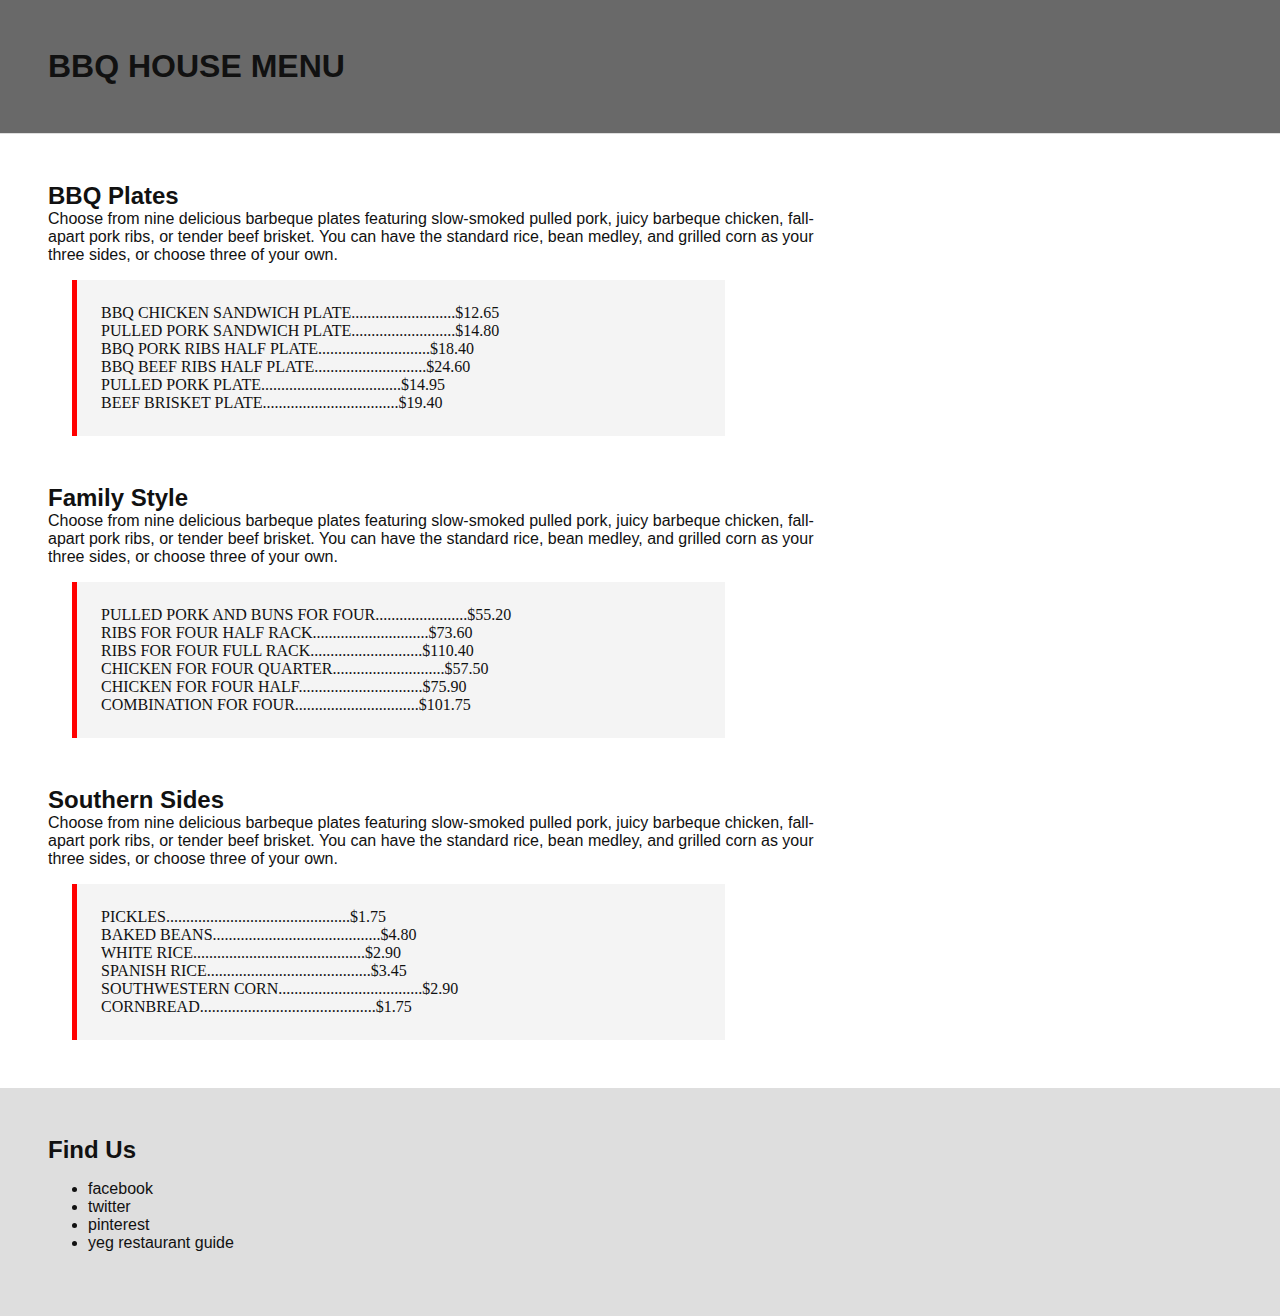
<file: ex-css-selectors/index.html>
<!DOCTYPE html>
<html lang="en-us">

<head>
    <meta charset="UTF-8">
    <title>BBQ HOUSE MENU</title>
    <link rel="stylesheet" href="css/styles.css">
</head>

<body>
    <header>
        <h1>BBQ HOUSE MENU</h1>
    </header>
    <main>
        <section>
            <h2>BBQ Plates</h2>
            <p>Choose from nine delicious barbeque plates featuring slow-smoked pulled pork, juicy barbeque chicken, fall-apart pork ribs, or tender beef brisket. You can have the standard rice, bean medley, and grilled corn as your three sides, or choose three of your own.</p>
            <ul class="menu-items">
                <li>BBQ CHICKEN SANDWICH PLATE..........................$12.65</li>
                <li>PULLED PORK SANDWICH PLATE..........................$14.80</li>
                <li>BBQ PORK RIBS HALF PLATE............................$18.40</li>
                <li>BBQ BEEF RIBS HALF PLATE............................$24.60</li>
                <li>PULLED PORK PLATE...................................$14.95</li>
                <li>BEEF BRISKET PLATE..................................$19.40</li>
            </ul>
        </section>
        <section>
            <h2>Family Style</h2>
            <p>Choose from nine delicious barbeque plates featuring slow-smoked pulled pork, juicy barbeque chicken, fall-apart pork ribs, or tender beef brisket. You can have the standard rice, bean medley, and grilled corn as your three sides, or choose three of your own.</p>
            <ul class="menu-items">
                <li>PULLED PORK AND BUNS FOR FOUR.......................$55.20</li>
                <li>RIBS FOR FOUR HALF RACK.............................$73.60</li>
                <li>RIBS FOR FOUR FULL RACK............................$110.40</li>
                <li>CHICKEN FOR FOUR QUARTER............................$57.50</li>
                <li>CHICKEN FOR FOUR HALF...............................$75.90</li>
                <li>COMBINATION FOR FOUR...............................$101.75</li>
            </ul>
        </section>
        <section>
            <h2>Southern Sides</h2>
            <p>Choose from nine delicious barbeque plates featuring slow-smoked pulled pork, juicy barbeque chicken, fall-apart pork ribs, or tender beef brisket. You can have the standard rice, bean medley, and grilled corn as your three sides, or choose three of your own.</p>
            <ul class="menu-items">
                <li>PICKLES..............................................$1.75</li>
                <li>BAKED BEANS..........................................$4.80</li>
                <li>WHITE RICE...........................................$2.90</li>
                <li>SPANISH RICE.........................................$3.45</li>
                <li>SOUTHWESTERN CORN....................................$2.90</li>
                <li>CORNBREAD............................................$1.75</li>
            </ul>
        </section>
    </main>
    <footer>
        <h2>Find Us</h2>
        <ul>
            <li>facebook</li>
            <li>twitter</li>
            <li>pinterest</li>
            <li>yeg restaurant guide</li>
        </ul>
    </footer>
</body>

</html>
</file>
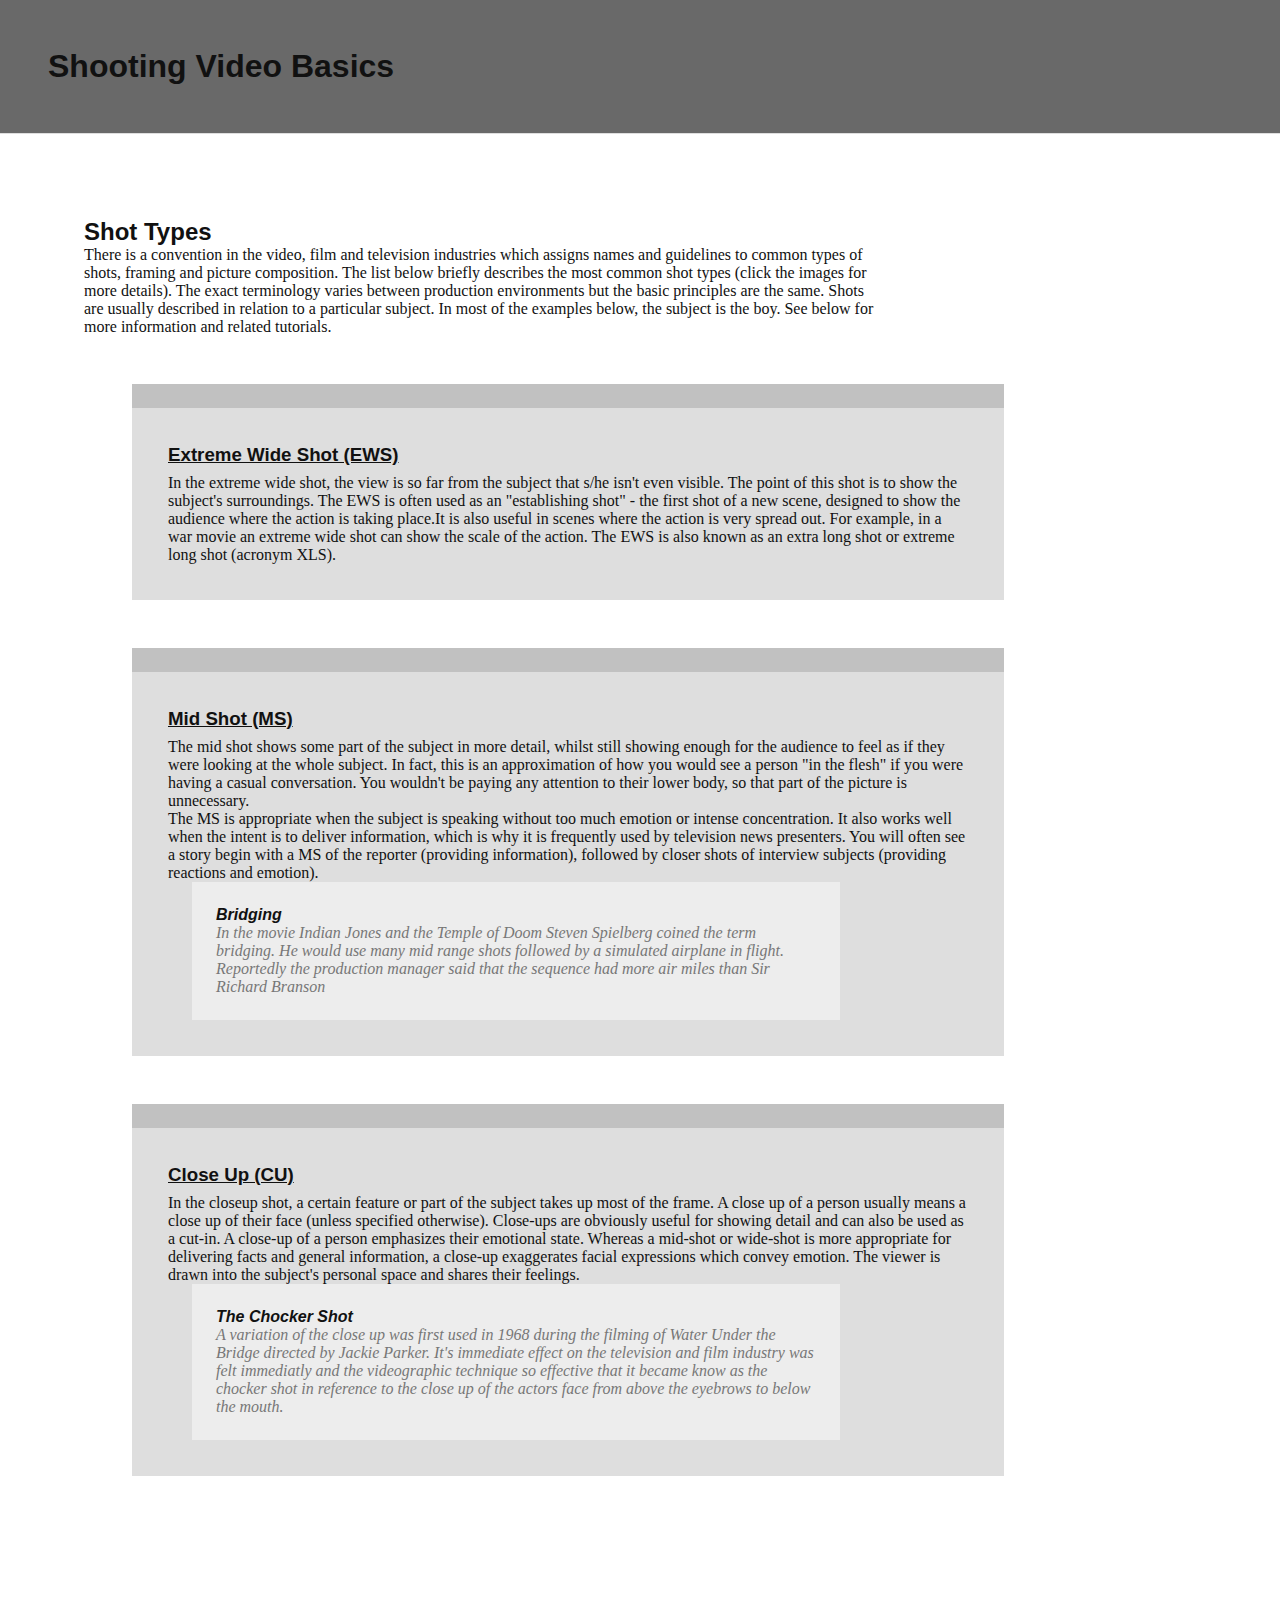
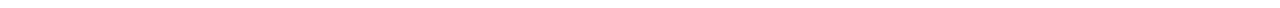
<file: ex-css-selectors2/index.html>
<!doctype html>
<html lang="en-us">

<head>
    <meta charset="UTF-8">
    <title>CSS Selectors 2 Exercise</title>
    <link rel="stylesheet" href="css/styles.css">
</head>

<body>
    <header>
        <h1>Shooting Video Basics</h1>
    </header>
    <main>
        <section>
            <h2>Shot Types</h2>
            <p>
                There is a convention in the video, film and television industries which assigns names and guidelines to common types of shots, framing and picture composition. The list below briefly describes the most common shot types (click the images for more details). The exact terminology varies between production environments but the basic principles are the same. Shots are usually described in relation to a particular subject. In most of the examples below, the subject is the boy. See below for more information and related tutorials.
            </p>
            <section class="shot-type">
                <h3>Extreme Wide Shot (EWS)</h3>
                <p>
                    In the extreme wide shot, the view is so far from the subject that s/he isn't even visible. The point of this shot is to show the subject's surroundings. The EWS is often used as an "establishing shot" - the first shot of a new scene, designed to show the audience where the action is taking place.It is also useful in scenes where the action is very spread out. For example, in a war movie an extreme wide shot can show the scale of the action. The EWS is also known as an extra long shot or extreme long shot (acronym XLS).
                </p>
            </section>
            <section class="shot-type">
                <h3>Mid Shot (MS)</h3>
                <p>
                    The mid shot shows some part of the subject in more detail, whilst still showing enough for the audience to feel as if they were looking at the whole subject. In fact, this is an approximation of how you would see a person "in the flesh" if you were having a casual conversation. You wouldn't be paying any attention to their lower body, so that part of the picture is unnecessary.
                </p>
                <p>
                    The MS is appropriate when the subject is speaking without too much emotion or intense concentration. It also works well when the intent is to deliver information, which is why it is frequently used by television news presenters. You will often see a story begin with a MS of the reporter (providing information), followed by closer shots of interview subjects (providing reactions and emotion).
                </p>
                <aside>
                    <h4>Bridging</h4>
                    <p>In the movie Indian Jones and the Temple of Doom Steven Spielberg coined the term bridging. He would use many mid range shots followed by a simulated airplane in flight. Reportedly the production manager said that the sequence had more air miles than Sir Richard Branson</p>
                </aside>
            </section>
            <section class="shot-type">
                <h3>Close Up (CU)</h3>
                <p>In the closeup shot, a certain feature or part of the subject takes up most of the frame. A close up of a person usually means a close up of their face (unless specified otherwise). Close-ups are obviously useful for showing detail and can also be used as a cut-in. A close-up of a person emphasizes their emotional state. Whereas a mid-shot or wide-shot is more appropriate for delivering facts and general information, a close-up exaggerates facial expressions which convey emotion. The viewer is drawn into the subject's personal space and shares their feelings.
                </p>
                <aside>
                    <h4>The Chocker Shot</h4>
                    <p>
                        A variation of the close up was first used in 1968 during the filming of Water Under the Bridge directed by Jackie Parker. It's immediate effect on the television and film industry was felt immediatly and the videographic technique so effective that it became know as the chocker shot in reference to the close up of the actors face from above the eyebrows to below the mouth.
                    </p>
                </aside>
            </section>
        </section>
    </main>
</body>

</html>
</file>
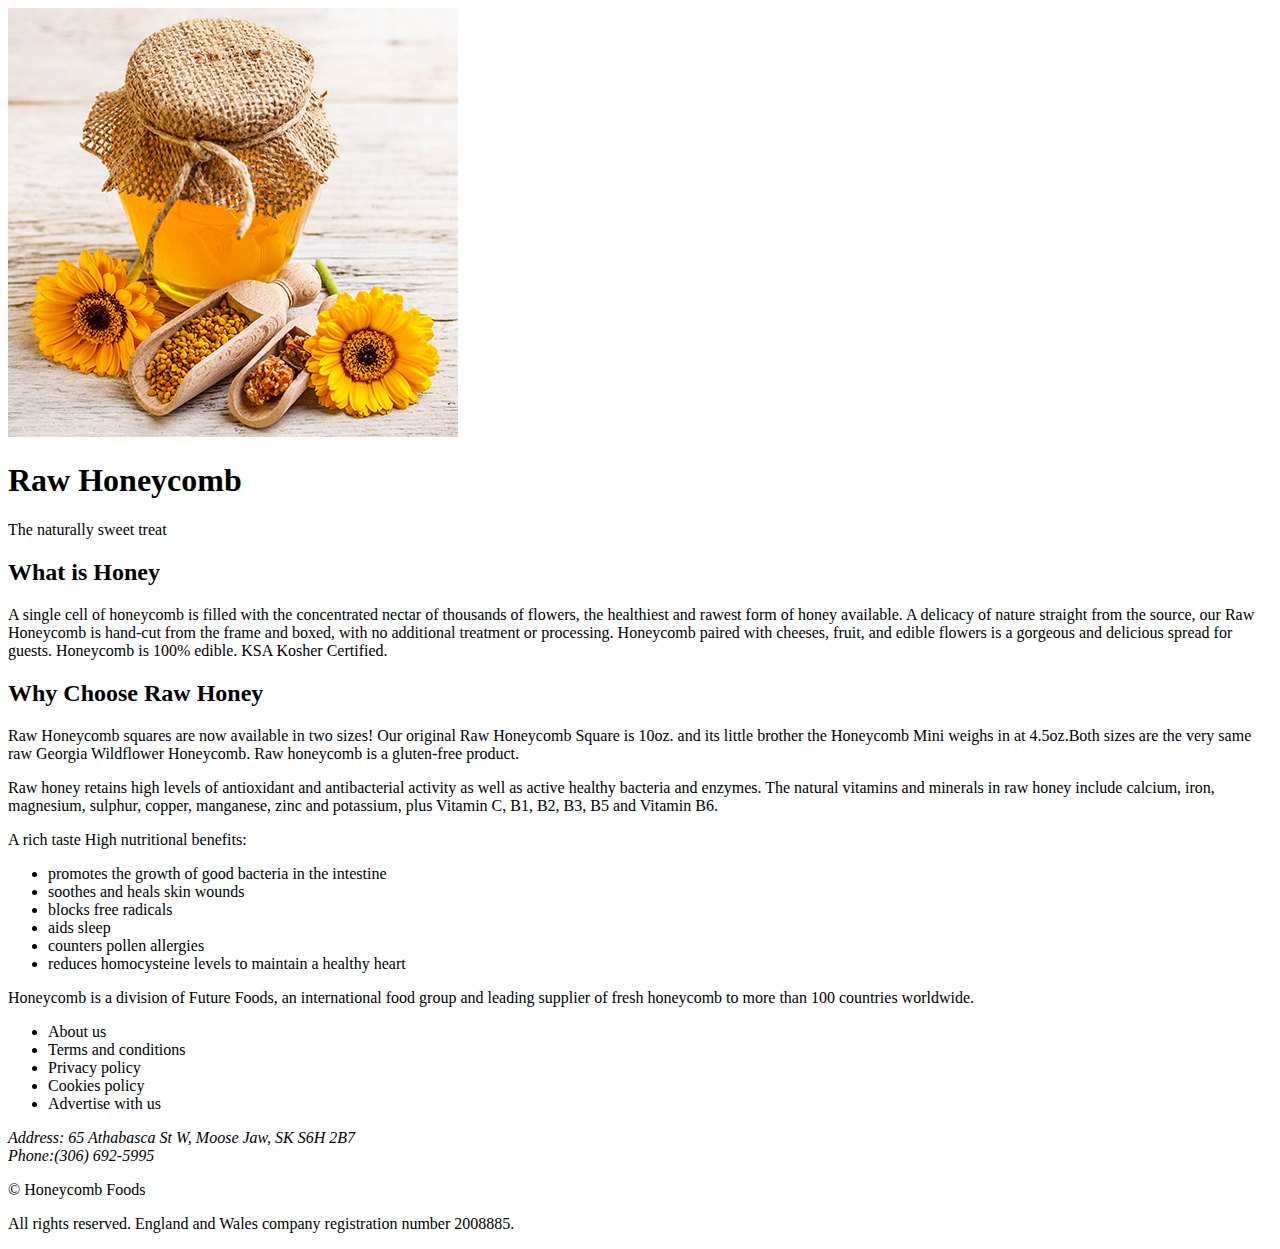
<file: ex-document-structure/index.html>
<!DOCTYPE html>
<html lang="en">
<head>
    <meta charset="UTF-8">
    <meta name="viewport" content="width=device-width, initial-scale=1.0">
    <title>Document</title>
</head>
<body>
    <header>
        <img src="img/image.jpg" alt="Raw Honeycomb Logo">
        <h1>Raw Honeycomb</h1>
        <p>The naturally sweet treat</p>
    </header>

    <main>
        <h2>What is Honey</h2>
        <p>A single cell of honeycomb is filled with the concentrated nectar of thousands of flowers, the healthiest and rawest form of honey available. A delicacy of nature straight from the source, our Raw Honeycomb is hand-cut from the frame and boxed, with no additional treatment or processing. Honeycomb paired with cheeses, fruit, and edible flowers is a gorgeous and delicious spread for guests. Honeycomb is 100% edible. KSA Kosher Certified.</p>
        
        <H2>Why Choose Raw Honey</H2>
        <p>Raw Honeycomb squares are now available in two sizes! Our original Raw Honeycomb Square is 10oz. and its little brother the Honeycomb Mini weighs in at 4.5oz.Both sizes are the very same raw Georgia Wildflower Honeycomb. Raw honeycomb is a gluten-free product.</p>
        
        <p>Raw honey retains high levels of antioxidant and antibacterial activity as well as active healthy bacteria and enzymes. The natural vitamins and minerals in raw honey include calcium, iron, magnesium, sulphur, copper, manganese, zinc and potassium, plus Vitamin C, B1, B2, B3, B5 and Vitamin B6.</p>

        <p>A rich taste High nutritional benefits:</p>
        <ul>
            <li>promotes the growth of good bacteria in the intestine</li>
            <li>soothes and heals skin wounds</li>
            <li>blocks free radicals</li>
            <li>aids sleep</li>
            <li>counters pollen allergies</li>
            <li>reduces homocysteine levels to maintain a healthy heart</li>
        </ul>

        <p>Honeycomb is a division of Future Foods, an international food group and leading supplier of fresh honeycomb to more than 100 countries worldwide.</p>
        <ul>
            <li>About us</li>
            <li>Terms and conditions</li>
            <li>Privacy policy</li>
            <li>Cookies policy</li>
            <li>Advertise with us</li>
        </ul>
    </main>

    <footer>
        <address>
            Address: 65 Athabasca St W, Moose Jaw, SK S6H 2B7 <br>
            Phone:(306) 692-5995
        </address>
        <p>© Honeycomb Foods</p>
        <p>All rights reserved. England and Wales company registration number 2008885.</p>
    </footer>
</body>
</html>
</file>
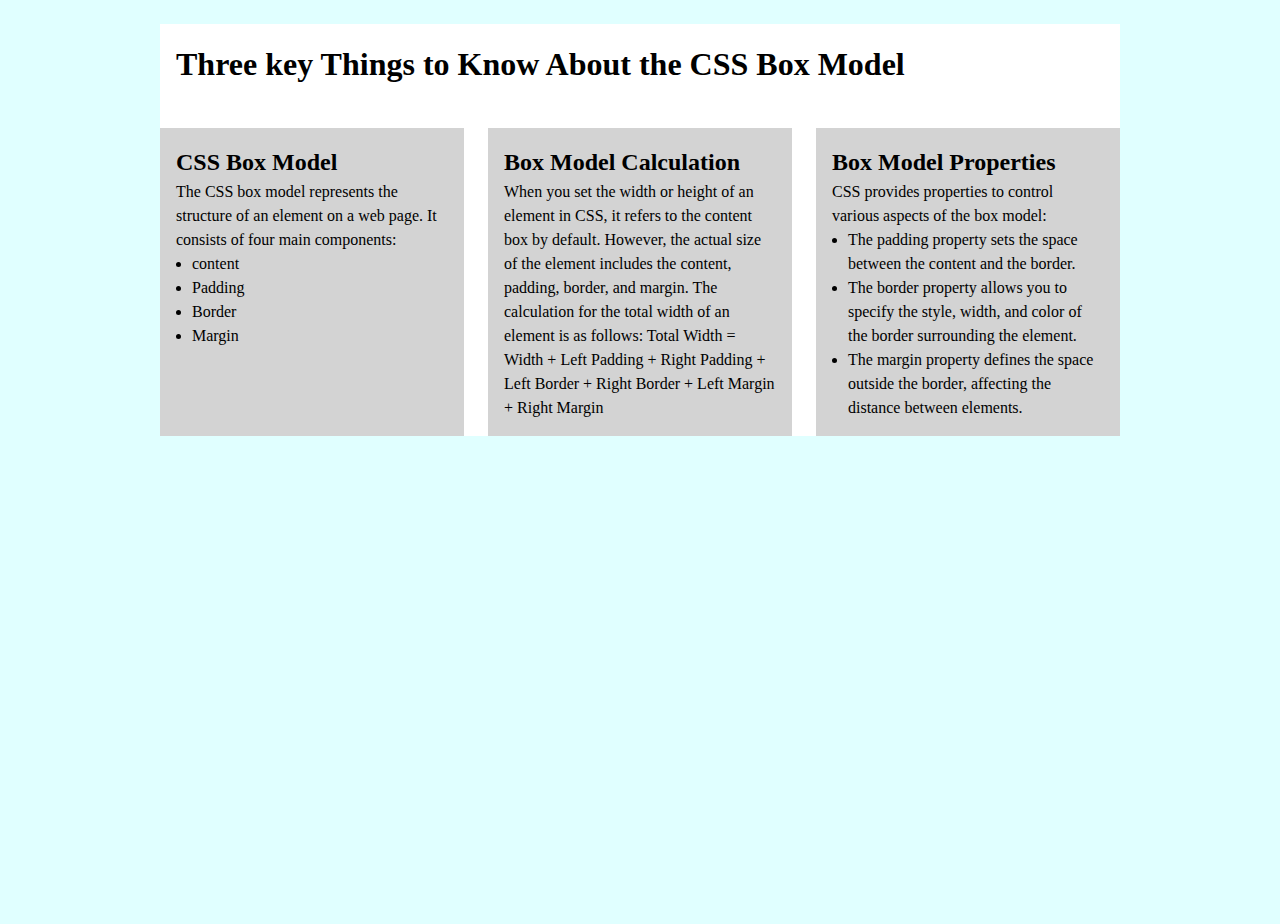
<file: ex-flexbox-2/index.html>
<!DOCTYPE html>
<html lang="en">
<head>
    <meta charset="UTF-8">
    <meta name="viewport" content="width=device-width, initial-scale=1.0">
    <title>CSS Box Model</title>
    <link rel="stylesheet" href="css/reset.css">
    <link rel="stylesheet" href="css/styles.css">
</head>
<body>
    <div class="container">
        <header>
            <h1>Three key Things to Know About the CSS Box Model</h1>
        </header>
        <main>
            <div class="flex-container">
                <section>
                    <h2>CSS Box Model</h2>
                    <p>The CSS box model represents the structure of an element on a web page. It consists of four main components:</p>
                    <ul>
                        <li>content</li>
                        <li>Padding</li>
                        <li>Border</li>
                        <li>Margin</li>
                    </ul>
                </section>
                <section>
                    <h2>Box Model Calculation</h2>
                    <p> When you set the width or height of an element in CSS, it refers to the content box by default. However, the actual size of the element includes the content, padding, border, and margin. The calculation for the total width of an element is as follows:
                        Total Width = Width + Left Padding + Right Padding + Left Border + Right Border + Left Margin + Right Margin</p>
                </section>
                <section>
                    <h2>Box Model Properties</h2>
                    <p>CSS provides properties to control various aspects of the box model:</p>
                    <ul>
                        <li>The padding property sets the space between the content and the border.</li>
                        <li>The border property allows you to specify the style, width, and color of the border surrounding the element.</li>
                        <li>The margin property defines the space outside the border, affecting the distance between elements.</li>
                    </ul>
                </section>
            </div>
        </main>
    </div>
</body>
</html>
</file>
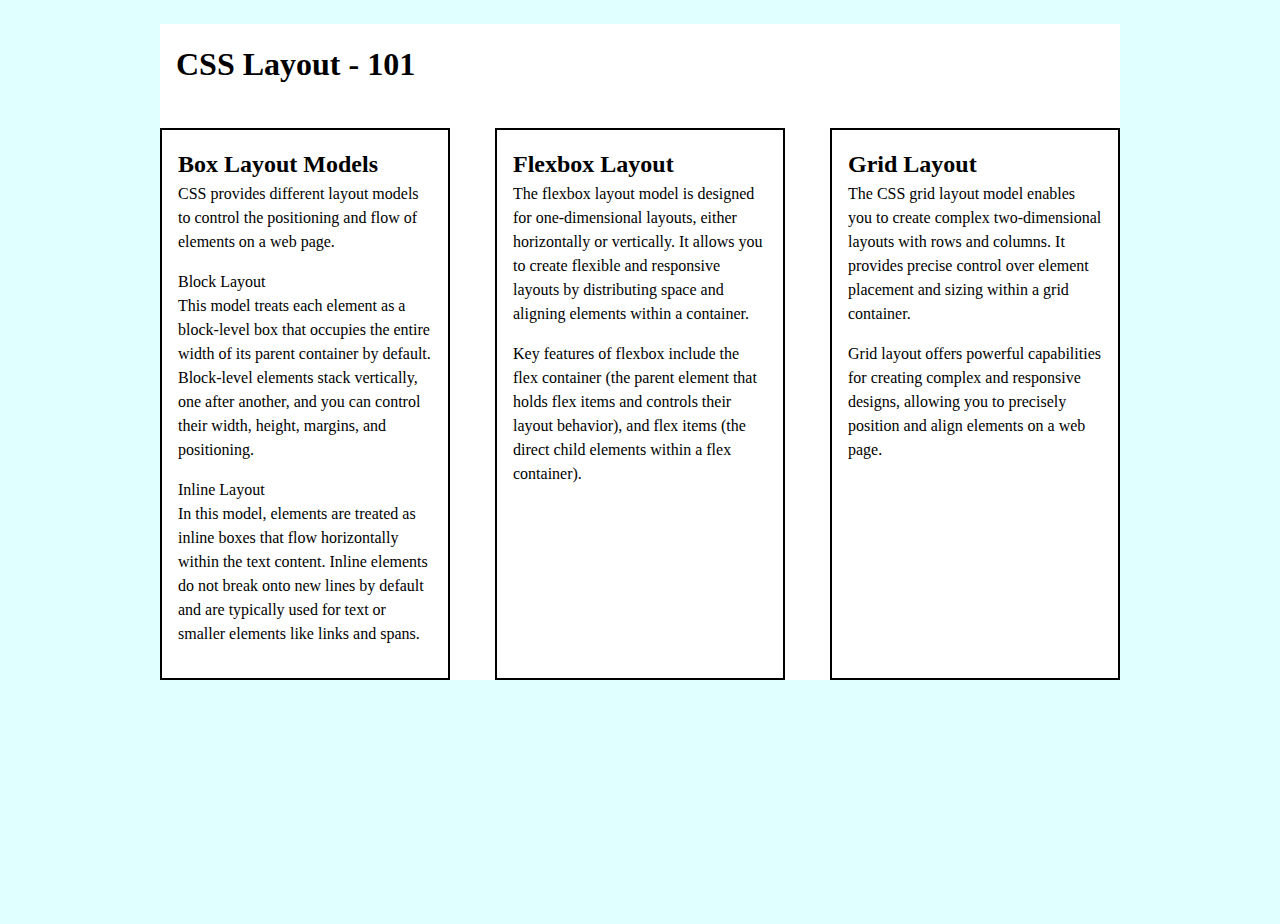
<file: ex-flexbox-3/index.html>
<!DOCTYPE html>
<html lang="en">
<head>
    <meta charset="UTF-8">
    <meta name="viewport" content="width=device-width, initial-scale=1.0">
    <title>CSS Layout</title>
    <link rel="stylesheet" href="css/reset.css">
    <link rel="stylesheet" href="css/styles.css">
</head>
<body>
    <div class="container">
        <header>
            <h1>CSS Layout - 101</h1>
        </header>
        <main>
            <div class="flex-container">
                <section>
                    <h2>Box Layout Models</h2>
                    <p>CSS provides different layout models to control the positioning and flow of elements on a web page.</p>
                    <!-- This element is a description list: https://developer.mozilla.org/en-US/docs/Web/HTML/Element/dl -->
                    <dl>
                        <dt>Block Layout</dt>
                        <dd>This model treats each element as a block-level box that occupies the entire width of its parent container by default. Block-level elements stack vertically, one after another, and you can control their width, height, margins, and positioning.</dd>
                        <dt>Inline Layout</dt>
                        <dd>In this model, elements are treated as inline boxes that flow horizontally within the text content. Inline elements do not break onto new lines by default and are typically used for text or smaller elements like links and spans.</dd>
                    </dl>
                </section>
                <section>
                    <h2>Flexbox Layout</h2>
                    <p>The flexbox layout model is designed for one-dimensional layouts, either horizontally or vertically. It allows you to create flexible and responsive layouts by distributing space and aligning elements within a container.</p>
                    <p>Key features of flexbox include the flex container (the parent element that holds flex items and controls their layout behavior), and flex items (the direct child elements within a flex container).</p>
                </section>
                <section>
                    <h2>Grid Layout</h2>
                    <p>The CSS grid layout model enables you to create complex two-dimensional layouts with rows and columns. It provides precise control over element placement and sizing within a grid container.</p>
                    <p>Grid layout offers powerful capabilities for creating complex and responsive designs, allowing you to precisely position and align elements on a web page.</p>
                </section>
            </div>
        </main>
    </div>
</body>
</html>
</file>
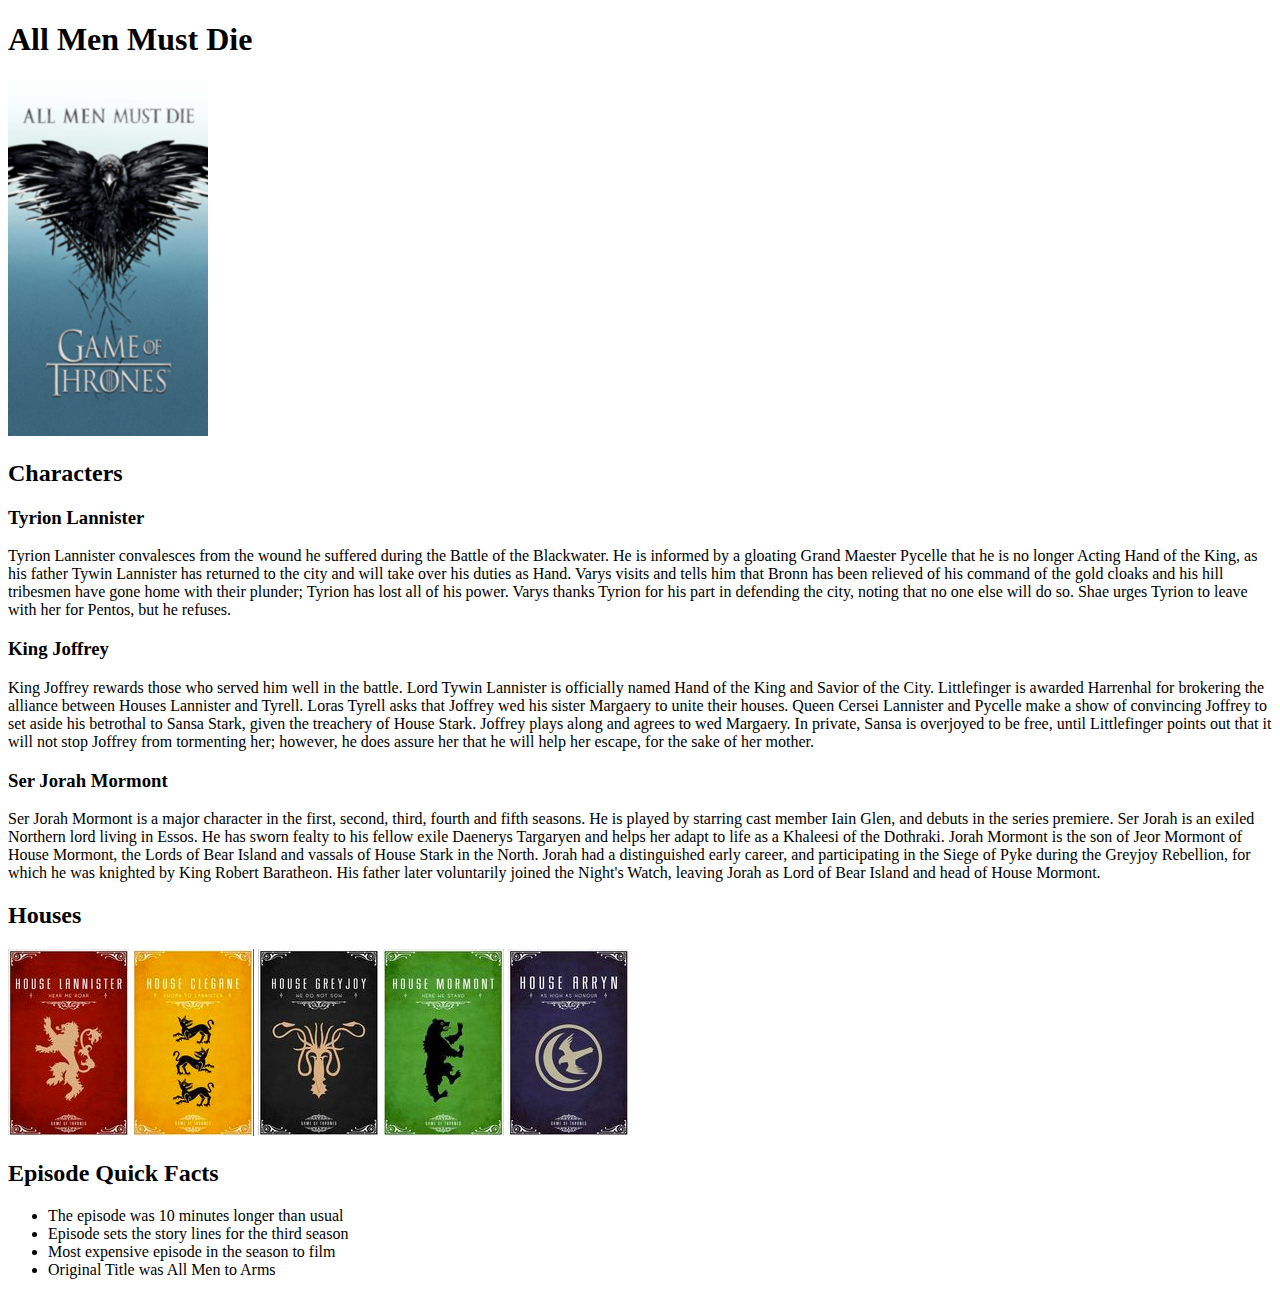
<file: ex-markup/index.html>
<!DOCTYPE html>
<html lang="en">
<head>
    <meta charset="UTF-8">
    <meta name="viewport" content="width=device-width, initial-scale=1.0">
    <title>HTML Markup Example</title>
</head>
<body>
    <h1>All Men Must Die</h1>
    <img src="img/image.jpg" alt="All Men Must Die">

    <h2>Characters</h2>

    <h3>Tyrion Lannister</h3>
    <p>Tyrion Lannister convalesces from the wound he suffered during the Battle of the Blackwater. He is informed by a gloating Grand Maester Pycelle that he is no longer Acting Hand of the King, as his father Tywin Lannister has returned to the city and will take over his duties as Hand. Varys visits and tells him that Bronn has been relieved of his command of the gold cloaks and his hill tribesmen have gone home with their plunder; Tyrion has lost all of his power. Varys thanks Tyrion for his part in defending the city, noting that no one else will do so. Shae urges Tyrion to leave with her for Pentos, but he refuses. </p>

    <h3>King Joffrey</h3>
    <p>King Joffrey rewards those who served him well in the battle. Lord Tywin Lannister is officially named Hand of the King and Savior of the City. Littlefinger is awarded Harrenhal for brokering the alliance between Houses Lannister and Tyrell. Loras Tyrell asks that Joffrey wed his sister Margaery to unite their houses. Queen Cersei Lannister and Pycelle make a show of convincing Joffrey to set aside his betrothal to Sansa Stark, given the treachery of House Stark. Joffrey plays along and agrees to wed Margaery. In private, Sansa is overjoyed to be free, until Littlefinger points out that it will not stop Joffrey from tormenting her; however, he does assure her that he will help her escape, for the sake of her mother.</p>

    <h3>Ser Jorah Mormont</h3>
    <p>Ser Jorah Mormont is a major character in the first, second, third, fourth and fifth seasons. He is played by starring cast member Iain Glen, and debuts in the series premiere. Ser Jorah is an exiled Northern lord living in Essos. He has sworn fealty to his fellow exile Daenerys Targaryen and helps her adapt to life as a Khaleesi of the Dothraki. Jorah Mormont is the son of Jeor Mormont of House Mormont, the Lords of Bear Island and vassals of House Stark in the North. Jorah had a distinguished early career, and participating in the Siege of Pyke during the Greyjoy Rebellion, for which he was knighted by King Robert Baratheon. His father later voluntarily joined the Night's Watch, leaving Jorah as Lord of Bear Island and head of House Mormont.</p>

    <h2>Houses</h2>
    <img src="img/image_0000_Layer 5.jpg" alt="House Layer 5" >
    <img src="img/image_0001_Layer 4.jpg" alt="House Layer 4" >
    <img src="img/image_0002_Layer 3.jpg" alt="House Layer 3" >
    <img src="img/image_0003_Layer 2.jpg" alt="House Layer 2" >
    <img src="img/image_0004_Layer 1.jpg" alt="House Layer 1" >

    <h2>Episode Quick Facts</h2>
    <ul>
        <li>The episode was 10 minutes longer than usual</li>
        <li>Episode sets the story lines for the third season</li>
        <li>Most expensive episode in the season to film</li>
        <li>Original Title was All Men to Arms</li>
    </ul>
</body>
</html>
</file>
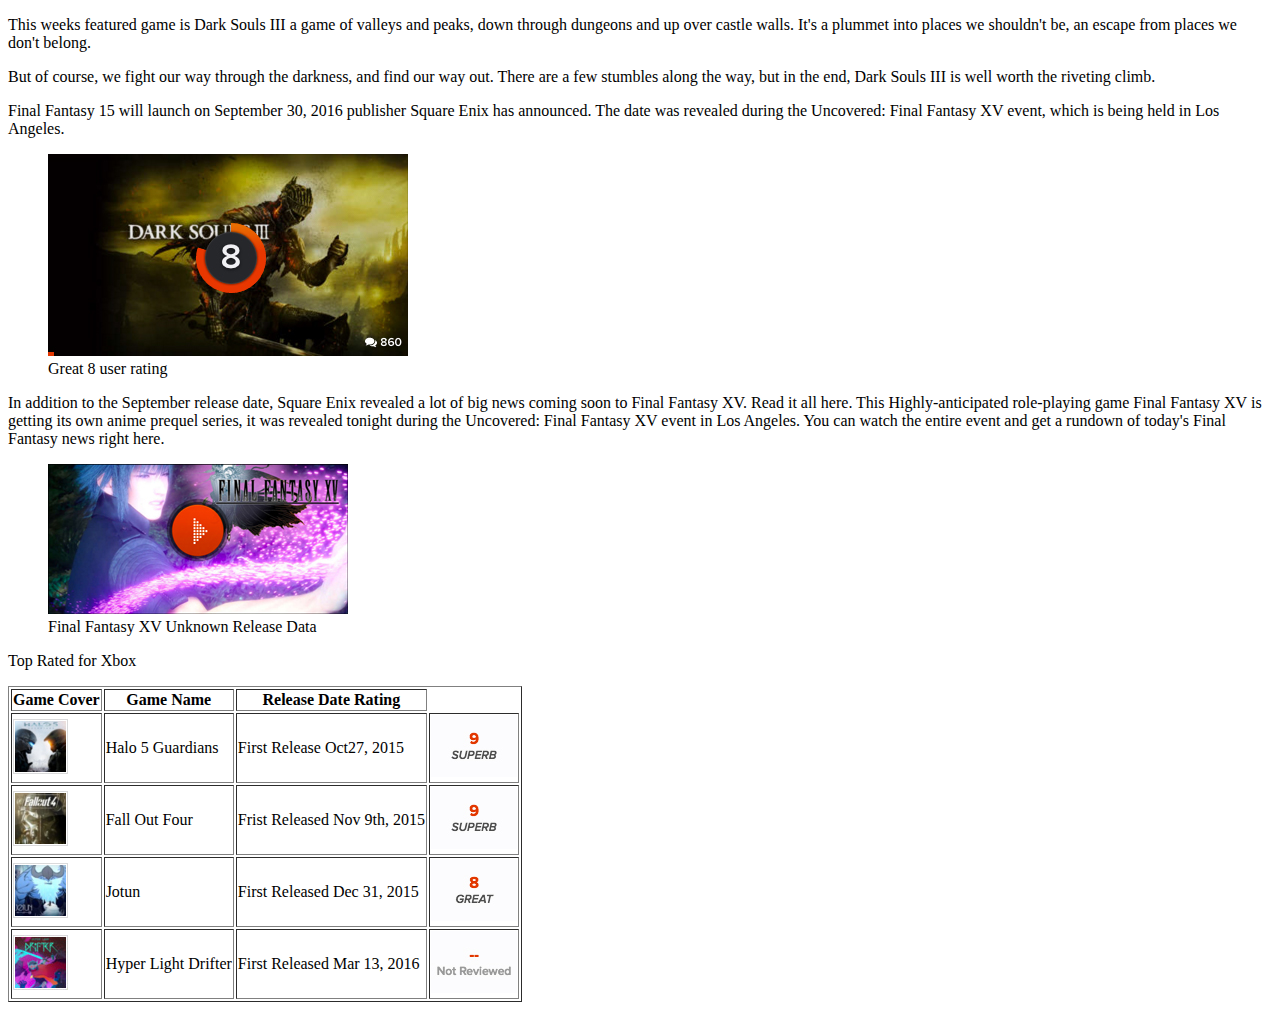
<file: ex-markup2/index.html>
<!DOCTYPE html>
<html lang="en">
<head>
    <meta charset="UTF-8">
    <meta name="viewport" content="width=device-width, initial-scale=1.0">
    <title>Markup Example 2</title>
</head>
<body>
    <p>This weeks featured game is Dark Souls III a game of valleys and peaks, down through dungeons and up over castle walls. It's a plummet into places we shouldn't be, an escape from places we don't belong.</p>
    <p>But of course, we fight our way through the darkness, and find our way out. There are a few stumbles along the way, but in the end, Dark Souls III is well worth the riveting climb.</p>
    <p>Final Fantasy 15 will launch on September 30, 2016 publisher Square Enix has announced. The date was revealed during the Uncovered: Final Fantasy XV event, which is being held in Los Angeles.</p>
    
    <figure>
        <img src="img/image-001.jpg" alt="">
        <figcaption>Great 8 user rating</figcaption>
    </figure>

    <p>In addition to the September release date, Square Enix revealed a lot of big news coming soon to Final Fantasy XV. Read it all here. This Highly-anticipated role-playing game Final Fantasy XV is getting its own anime prequel series, it was revealed tonight during the Uncovered: Final Fantasy XV event in Los Angeles. You can watch the entire event and get a rundown of today's Final Fantasy news right here.</p>

    <figure>
        <img src="img/image-003.jpg" alt="">
        <figcaption>Final Fantasy XV Unknown Release Data</figcaption>
    </figure>

    <p>Top Rated for Xbox</p>
    <table border="1">
        <tr>
            <th>Game Cover</th>	<th>Game Name</th>	<th>Release Date	Rating</th>
        </tr>
        <tr>
            <td><img src="img/image-006.jpg" alt=""> </td> <td>Halo 5 Guardians</td> <td>First Release Oct27, 2015</td> <td><img src="img/image-010.jpg" alt=""></td>
        </tr>
        <tr>
            <td><img src="img/image-002.jpg" alt=""> </td> <td>Fall Out Four</td> <td>Frist Released Nov 9th, 2015</td> <td><img src="img/image-010.jpg" alt=""></td>
        </tr>
        <tr>
            <td><img src="img/image-008.jpg" alt=""> <td>Jotun</td>	<td>First Released Dec 31, 2015</td>  <td><img src="img/image-005.jpg" alt=""></td>
        </tr>
        <tr>
            <td><img src="img/image-007.jpg" alt=""> <td>Hyper Light Drifter</td>	<td>First Released Mar 13, 2016</td> <td><img src="img/image-009.jpg" alt=""></td>
        </tr>
    </table>

</body>
</html>
</file>
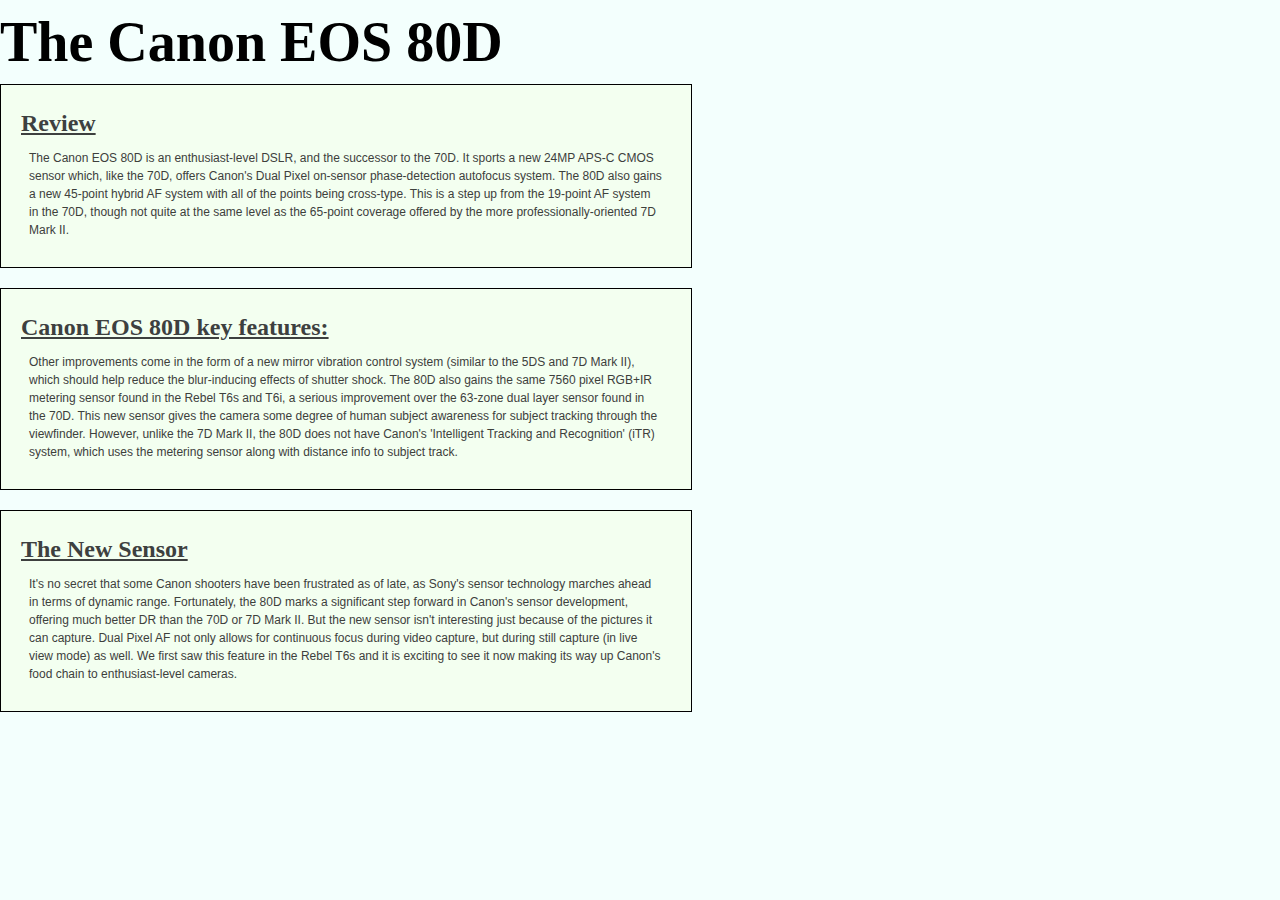
<file: ex-selecting-elements/index.html>
<!DOCTYPE html>
<html lang="en">
<head>
    <meta charset="UTF-8">
    <meta http-equiv="X-UA-Compatible" content="IE=edge">
    <meta name="viewport" content="width=device-width, initial-scale=1.0">
    <title>The Canon E0S 80D</title>
    <link rel="stylesheet" href="css/reset.css">
    <link rel="stylesheet" href="css/styles.css">
</head>

<body>
    <header>
        <h1>The Canon EOS 80D</h1>
    </header>

    <main>
        <section>
            <h2>Review</h2>
            <p>The Canon EOS 80D is an enthusiast-level DSLR, and the successor to the 70D. It sports a new 24MP APS-C CMOS sensor which, like the 70D, offers Canon's Dual Pixel on-sensor phase-detection autofocus system. The 80D also gains a new 45-point hybrid AF system with all of the points being cross-type. This is a step up from the 19-point AF system in the 70D, though not quite at the same level as the 65-point coverage offered by the more professionally-oriented 7D Mark II.</p>
        </section>
        <section>
            <h2>Canon EOS 80D key features:</h2>
            <p>Other improvements come in the form of a new mirror vibration control system (similar to the 5DS and 7D Mark II), which should help reduce the blur-inducing effects of shutter shock. The 80D also gains the same 7560 pixel RGB+IR metering sensor found in the Rebel T6s and T6i, a serious improvement over the 63-zone dual layer sensor found in the 70D. This new sensor gives the camera some degree of human subject awareness for subject tracking through the viewfinder. However, unlike the 7D Mark II, the 80D does not have Canon's 'Intelligent Tracking and Recognition' (iTR) system, which uses the metering sensor along with distance info to subject track.</p>
        </section>
        <section>
            <h2>The New Sensor</h2>
            <p>It's no secret that some Canon shooters have been frustrated as of late, as Sony's sensor technology marches ahead in terms of dynamic range. Fortunately, the 80D marks a significant step forward in Canon's sensor development, offering much better DR than the 70D or 7D Mark II. But the new sensor isn't interesting just because of the pictures it can capture. Dual Pixel AF not only allows for continuous focus during video capture, but during still capture (in live view mode) as well. We first saw this feature in the Rebel T6s and it is exciting to see it now making its way up Canon's food chain to enthusiast-level cameras.</p>
        </section>
    </main>
</body>

</html>
</file>
<file: ex-css-selectors/css/styles.css>
body, h1, h2, h3, h4, p {
    margin: 0;
    padding: 0;
}

body {
    font-family: Verdana, Geneva, sans-serif;
    color: #111;
}

h1 {
    padding: 48px;
    background-color: #696969;
    border-bottom: 1px solid #dedede;
}

footer {
    padding: 48px;
    background-color: #dedede;
}

.menu-items {
    font-family: courier sans-serif;
    list-style-type: none;
    background-color: #f4f4f4;
    width: 600px;
    padding: 24px;
    border-left: 5px solid red;
    margin-left: 24px;
}

section {
    font-family: Arial, "Helvetica Neue", Helvetica, sans-serif;
    width: 800px;
    margin: 48px;
}
</file>
<file: ex-css-selectors2/css/styles.css>
body, h1, h2, h3, h4, p {
    margin: 0;
    padding: 0;
}

body {
    font-family: Verdana, Geneva, sans-serif;
    color: #111;
}

h1 {
    padding: 48px;
    background-color: #696969;
    border-bottom: 1px solid #dedede;
}

h3 {
    text-decoration: underline;
}

section {
    width: 800px;
    margin: 48px;
    padding: 36px;
}

p {
    font-size: 16px;
    font-family: Georgia, 'Times New Roman', Times, serif;
}

.shot-type {
    border-top: 24px solid rgb(0, 0, 0, 0.13);
    background-color: #dedede;
}

section>h3 {
    padding-bottom: 8px;
}

aside {
    width: 600px;
    margin-left: 24px;
    margin-right: 24px;
    background-color: #ededed;
    padding: 24px;
    font-family: 'Gill Sans', 'Gill Sans MT', Calibri, 'Trebuchet MS', sans-serif;
    font-style: italic;
}

aside>p {
    font-style: 14px;
    color: #777;
}
</file>
<file: ex-flexbox-2/css/styles.css>
.container {
    width: 960px;
    margin: 0 auto;
    background-color: #fff;
}

body {
    background-color: lightcyan;
}

header {
    margin-top: 24px;
    margin-bottom: 24px;
    padding: 16px;
}

.container section {
    background-color: lightgray;
    padding: 16px;
    width: 272px;
}

.flex-container {
    display: flex;
    flex-wrap: wrap;
    gap: 24px;
}

.flex-container>section>ul>li {
    list-style-type: disc;
    margin-left: 16px;
}
</file>
<file: ex-flexbox-3/css/styles.css>
body {
    background-color: lightcyan;
}

header {
    margin-top: 24px;
    margin-bottom: 24px;
    padding: 16px;
}

.container {
    width: 960px;
    margin: 0 auto;
    background-color: #fff;
}

.flex-container {
    display: flex;
    flex-wrap: wrap;
    gap: 45px;
}

.flex-container>section {
    /* (960 - (45*2 + 16*6 + 2*6)) / 3 */
    width: 254px;
    padding: 16px;
    border: 2px solid #000;
}
.flex-container>section>p {
    margin-bottom: 16px;
}

.flex-container>section>dl>dd {
    margin-bottom: 16px;
}
</file>
<file: ex-selecting-elements/css/styles.css>
body {
    font-size: 100%;
    background-color: #f3fffd;
}

.container {
    width: 960px;
    margin: 0 auto;
}

h1 {
    /* fz56 */
    font-size: 56px;
}

h2 {
    /* c#3d403f */
    color: #3d403f;
    /* tdu */
    text-decoration: underline;
    /* pb0 */
    padding-bottom: 0;
    /* mb0 */
    margin-bottom: 0;
}

section {
    /* w650 */
    width: 650px;
    /* bd */
    border: 1px solid #000;
    /* mb20 */
    margin-bottom: 20px;
    /* p20 */
    padding: 20px;
    /* bgc#f3fff0 */
    background-color: #f3fff0;
}

p {
    /* ffv */
    font-family: Verdana, Geneva, sans-serif;
    /* fz12 */
    font-size: 12px;
    /* c#3d403c */
    color: #3d403c;
    /* p8 */
    padding: 8px;
    /* m0 */
    margin: 0;
}
</file>
